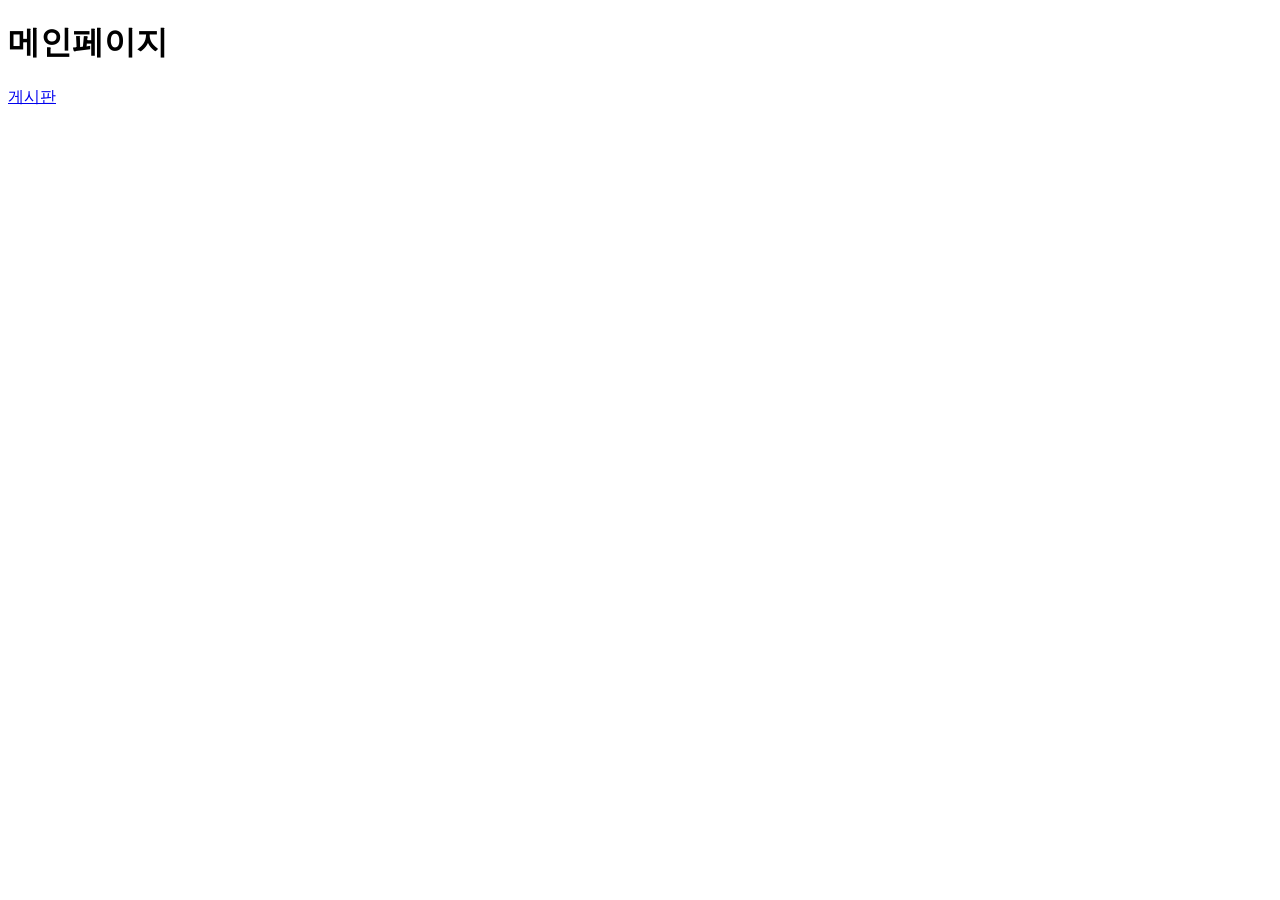
<file: index.html>
<!DOCTYPE html>
<html lang="en">
<head>
    <meta charset="UTF-8">
    <meta name="viewport" content="width=device-width, initial-scale=1.0">
    <title>Document</title>
</head>
<body>
    <h1>메인페이지</h1>
    <a href="./post.html">게시판</a>
</body>
</html>
</file>
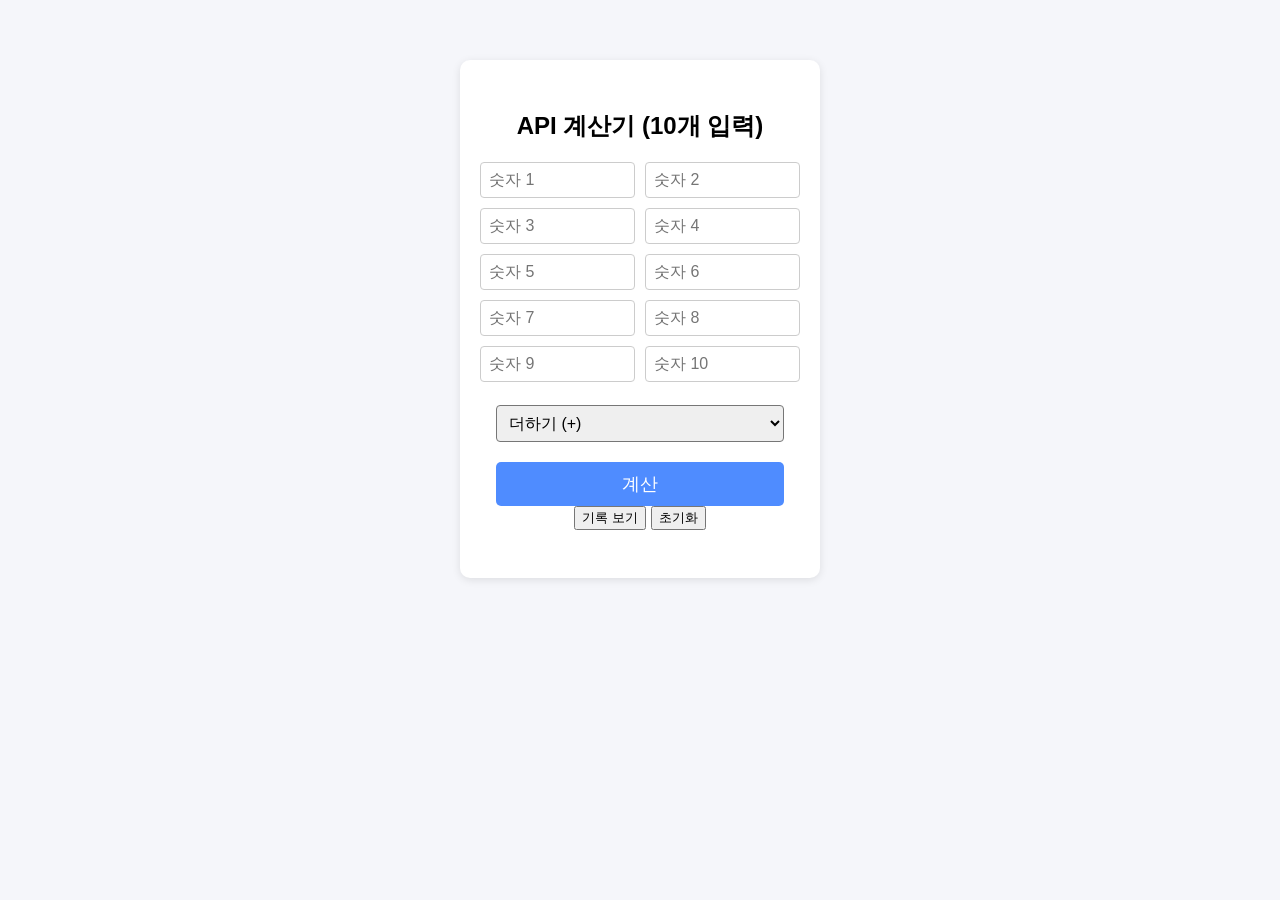
<file: ohyun-2025-kiminseo-main/index.html>
<!DOCTYPE html>
<html lang="ko">
<head>
  <meta charset="UTF-8">
  <meta name="viewport" content="width=device-width, initial-scale=1.0">
  <title>API 계산기</title>
  <link rel="stylesheet" href="style.css">
</head>
<body>  <div class="calculator">
    <h2>API 계산기 (10개 입력)</h2>
    <div id="inputContainer">
      <div class="input-group">
        <input type="number" class="number-input" placeholder="숫자 1">
      </div>
      <div class="input-group">
        <input type="number" class="number-input" placeholder="숫자 2">
      </div>
      <div class="input-group">
        <input type="number" class="number-input" placeholder="숫자 3">
      </div>
      <div class="input-group">
        <input type="number" class="number-input" placeholder="숫자 4">
      </div>
      <div class="input-group">
        <input type="number" class="number-input" placeholder="숫자 5">
      </div>
      <div class="input-group">
        <input type="number" class="number-input" placeholder="숫자 6">
      </div>
      <div class="input-group">
        <input type="number" class="number-input" placeholder="숫자 7">
      </div>
      <div class="input-group">
        <input type="number" class="number-input" placeholder="숫자 8">
      </div>
      <div class="input-group">
        <input type="number" class="number-input" placeholder="숫자 9">
      </div>
      <div class="input-group">
        <input type="number" class="number-input" placeholder="숫자 10">
      </div>
    </div>
    <select id="operator">
      <option value="+">더하기 (+)</option>
      <option value="-">빼기 (-)</option>
      <option value="*">곱하기 (×)</option>
      <option value="/">나누기 (÷)</option>
    </select>
    <button id="calcBtn">계산</button>
    <button id="historyBtn">기록 보기</button>
    <button id="clearBtn">초기화</button>
    <div id="result"></div>
  </div>
  <script src="script.js"></script>
</body>
</html>
</file>
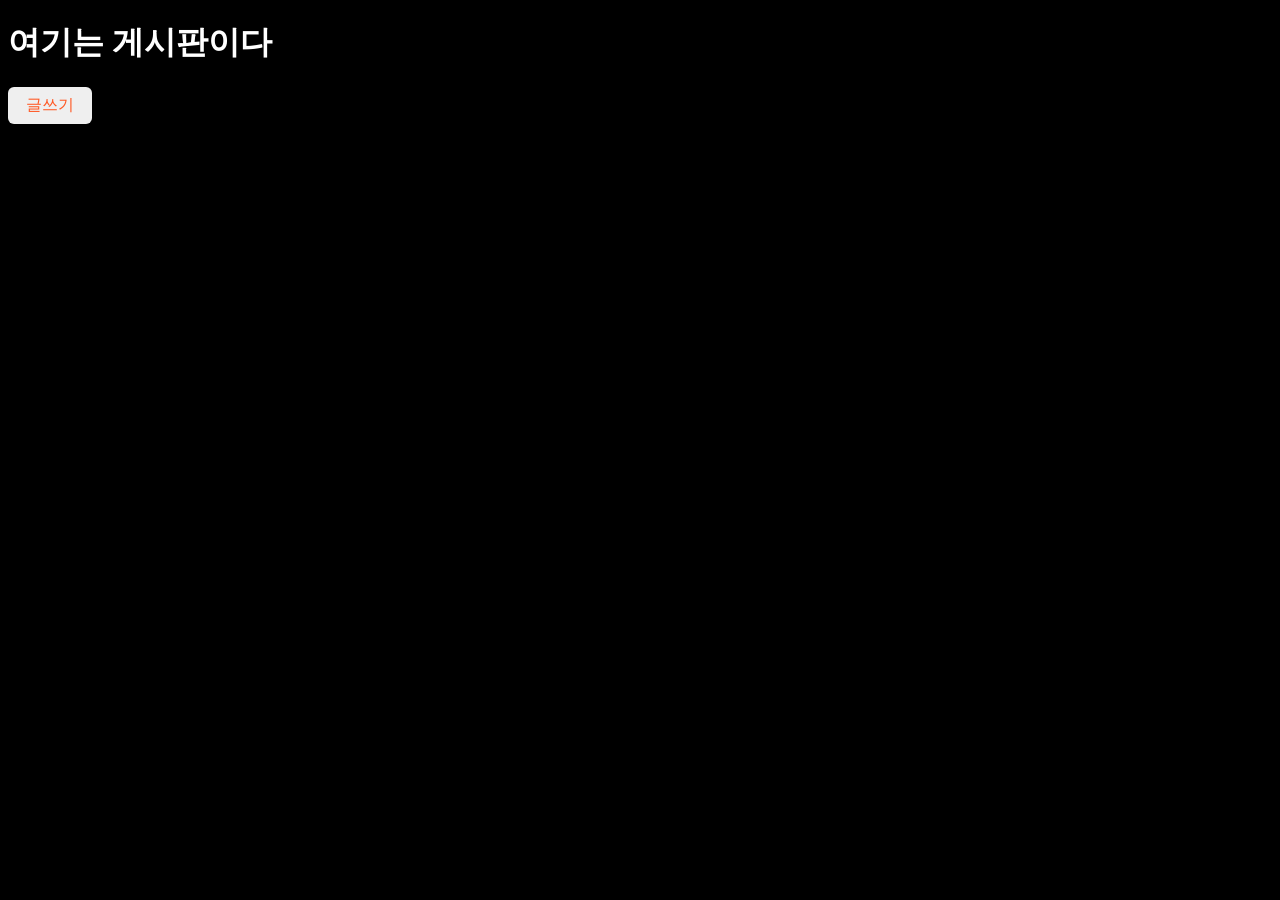
<file: post.html>
<!DOCTYPE html>
<html lang="en">
  <head>
    <meta charset="UTF-8" />
    <meta name="viewport" content="width=device-width, initial-scale=1.0" />
    <title>Document</title>
    <link rel="stylesheet" href="style.css" />
  </head>
  <body>
    <h1>여기는 게시판이다</h1>
    <nav>
      <button class="basic-button" id="toggle-write">글쓰기</button>
    </nav>
    <ol id="board"></ol>

    <div id="post-modal" class="modal">
      <div class="modal-content">
        <h2 id="modal-title"></h2>
        <p id="modal-content"></p>
        <div class="modal-buttons">
          <button class="modal-edit basic-button">수정</button>
          <button class="modal-delete basic-button">삭제</button>
          <button class="modal-close basic-button">닫기</button>
        </div>
      </div>
    </div>

    <div id="form-modal" class="modal">
      <div class="modal-content">
        <h2 id="form-modal-title">글쓰기</h2>
        <form id="post-form">
          <input
            type="text"
            name="title"
            id="title"
            placeholder="제목을 입력하세요"
            autocomplete="off"
          />
          <textarea
            name="content"
            id="content"
            placeholder="내용을 입력하세요"
          ></textarea>
          <div class="modal-buttons">
            <button type="submit" class="basic-button">제출</button>
            <button type="button" class="form-cancel basic-button">취소</button>
          </div>
        </form>
      </div>
    </div>
  </body>
  <script src="./app.js"></script>
</html>
</file>
<file: ohyun-2025-kiminseo-main/style.css>
body {
  background: #f5f6fa;
  font-family: 'Segoe UI', sans-serif;
}
.calculator {
  background: #fff;
  border-radius: 10px;
  box-shadow: 0 2px 8px rgba(0,0,0,0.1);
  width: 320px;
  margin: 60px auto;
  padding: 30px 20px;
  text-align: center;
}
#inputContainer {
  display: grid;
  grid-template-columns: repeat(2, 1fr);
  gap: 10px;
  margin-bottom: 15px;
}

.input-group {
  display: flex;
  align-items: center;
}

.number-input {
  width: 100%;
  padding: 8px;
  font-size: 16px;
  border: 1px solid #ccc;
  border-radius: 4px;
}

.calculator select {
  width: 90%;
  padding: 8px;
  margin: 8px 0;
  font-size: 16px;
  border-radius: 4px;
}
#calcBtn {
  width: 90%;
  padding: 10px;
  margin-top: 12px;
  background: #4f8cff;
  color: #fff;
  border: none;
  border-radius: 5px;
  font-size: 18px;
  cursor: pointer;
}
#calcBtn:hover {
  background: #357ae8;
}
#result {
  margin-top: 18px;
  font-size: 20px;
  color: #222;
}
</file>
<file: style.css>
body {
  background-color: black;
  color: white;
}

.bold-text {
  font-weight: bold;
}

.post-container {
  background-color: rgb(39, 37, 37);
  margin: 1rem;
  padding: 1rem;
  border-radius: 1rem;
}

.hidden {
  display: none;
}

.modal {
  display: none;
  position: fixed;
  top: 0;
  left: 0;
  width: 100%;
  height: 100%;
  background-color: rgba(0, 0, 0, 0.5);
}

.modal.show {
  display: flex;
  justify-content: center;
  align-items: center;
}

/* 단일게시글/글쓰기 모달 통일 스타일 */
.modal-content,
#form-modal .modal-content {
  background-color: #23272f !important;
  color: #f3f4f6 !important;
  border-radius: 12px;
  box-shadow: 0 4px 24px rgba(0, 0, 0, 0.32);
  padding: 32px 28px 24px 28px;
  min-width: 320px;
  max-width: 500px;
  display: flex;
  flex-direction: column;
  align-items: stretch;
}
#form-modal .modal-content h2 {
  color: #60fa68;
}
#post-form {
  display: flex;
  flex-direction: column;
  gap: 16px;
}
#post-form input[type="text"] {
  padding: 10px 12px;
  border: 1px solid #d0d0d0;
  border-radius: 6px;
  font-size: 1.1rem;
  background: #181a20;
  color: #f3f4f6;
}
#post-form input[type="text"],
#post-form textarea {
  background: #181a20;
  color: #f3f4f6;
  border: 1px solid #444857;
}
#post-form textarea {
  min-height: 120px;
  padding: 10px 12px;
  border: 1px solid #d0d0d0;
  border-radius: 6px;
  font-size: 1.05rem;
  background: #181a20;
  color: #f3f4f6;
  resize: vertical;
}
#post-form .modal-buttons {
  display: flex;
  justify-content: flex-end;
  gap: 10px;
  margin-top: 8px;
}
.basic-button {
  min-width: 80px;
  padding: 8px 18px;
  font-size: 1rem;
  border-radius: 6px;
  border: none;
  cursor: pointer;
  transition: background 0.2s, color 0.2s;
  margin-left: 0;
}
/* 기본 버튼(파란색) */
.modal-buttons .modal-edit.basic-button,
#post-form button[type="submit"].basic-button {
  background: #2563eb;
  color: #fff;
}
.modal-buttons .modal-edit.basic-button:hover,
#post-form button[type="submit"].basic-button:hover {
  background: #1e40af;
}
/* 삭제 버튼(빨간색) */
.modal-buttons .modal-delete.basic-button {
  background: #612323;
  color: #fff;
}
.modal-buttons .modal-delete.basic-button:hover {
  background: #991b1b;
}
/* 취소/닫기 버튼(회색) */
#post-form .form-cancel.basic-button,
.modal-buttons .modal-close.basic-button {
  background: #374151;
  color: #f3f4f6;
}
#post-form .form-cancel.basic-button:hover,
.modal-buttons .modal-close.basic-button:hover {
  background: #4b5563;
}
.page-btn {
  background: #23272f;
  color: #a1a1aa;
  border: 1px solid #444857;
  border-radius: 6px;
  padding: 6px 16px;
  margin: 0 2px;
  font-size: 1rem;
  cursor: pointer;
  transition: background 0.2s, color 0.2s, border 0.2s;
}
.page-btn:hover:not(:disabled) {
  background: #2563eb;
  color: #fff;
  border-color: #2563eb;
}
.page-btn:disabled {
  background: #374151;
  color: #fff;
  border-color: #2563eb;
  cursor: default;
}
.basic-button#toggle-write {
  color: #ff5722 !important; /* 원하는 색상으로 변경 (예: 주황색) */
}
#form-modal-title {
  color: #ff5722 !important; /* 글쓰기 제목 색상도 변경 */
}
</file>
